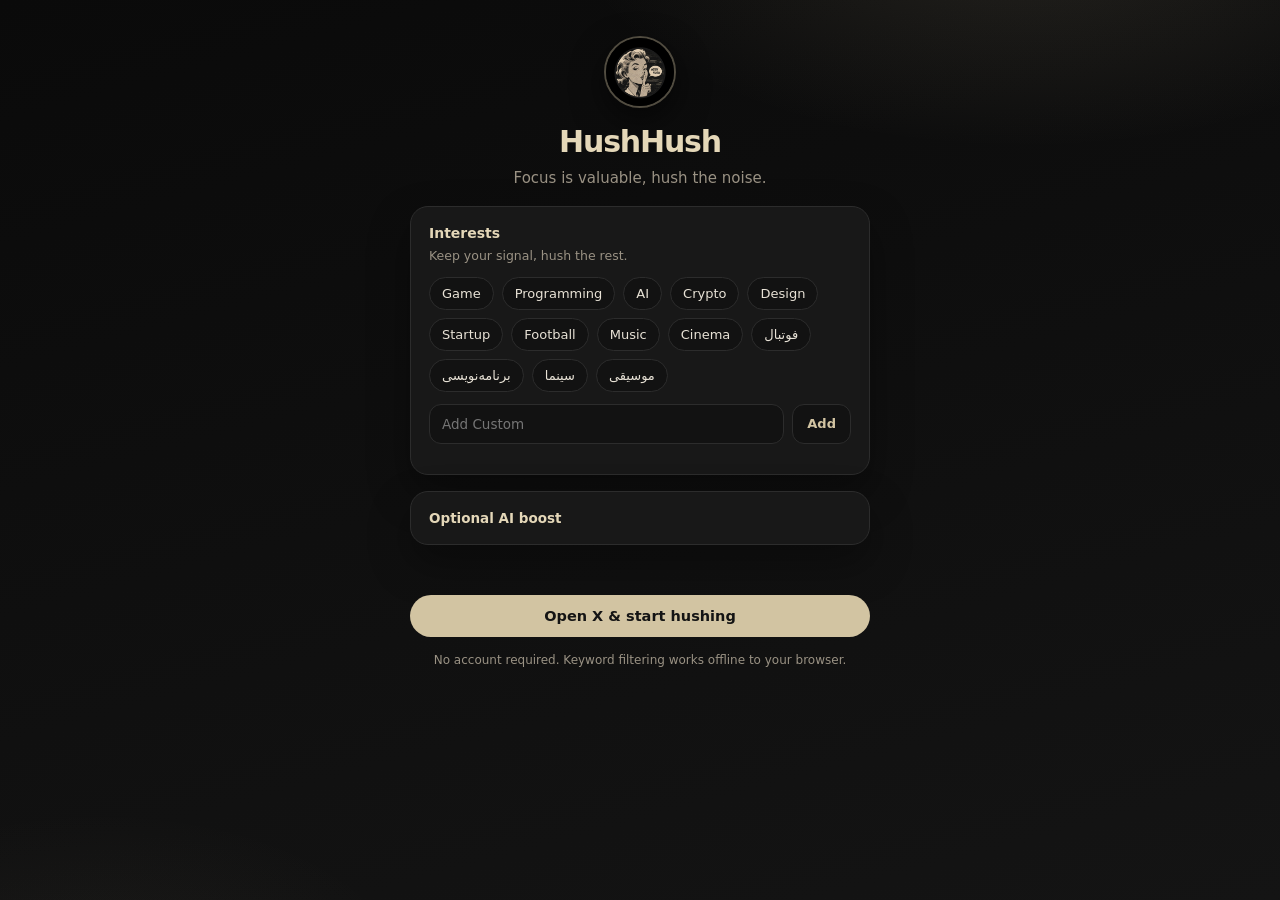
<file: options/index.html>
<!DOCTYPE html>
<html lang="en">
<head>
  <meta charset="UTF-8" />
  <meta name="viewport" content="width=device-width, initial-scale=1" />
  <title>HushHush</title>
  <link rel="stylesheet" href="options.css" />
</head>
<body>
  <main class="shell">
    <header class="brand">
      <img class="logo" src="../assets/icons/logo.png" alt="HushHush" width="72" height="72" />
      <h1>HushHush</h1>
      <p class="tagline">Focus is valuable, hush the noise.</p>
    </header>

    <section class="card">
      <h2>Interests</h2>
      <p class="hint">Keep your signal, hush the rest.</p>
      <div id="interestGrid" class="chip-grid"></div>
      <div class="custom-row">
        <input id="customInterest" type="text" placeholder="Add Custom" />
        <button id="addInterest" type="button">Add</button>
      </div>
      <div id="selectedInterests" class="selected"></div>
    </section>

    <details class="card advanced">
      <summary>Optional AI boost</summary>
      <p class="hint">
        Keyword mode works without a key. Add a provider key only if you want semantic mutes.
      </p>
      <label class="field">
        <span>Model provider</span>
        <select id="provider">
          <option value="groq">Groq</option>
          <option value="openai">OpenAI</option>
          <option value="openrouter">OpenRouter</option>
          <option value="custom">Custom endpoint</option>
        </select>
      </label>
      <div id="customFields" class="custom-fields hidden">
        <label class="field">
          <span>API URL</span>
          <input type="url" id="customUrl" placeholder="https://api.example.com/v1/chat/completions" />
        </label>
        <label class="field">
          <span>Model id</span>
          <input type="text" id="customModel" placeholder="gpt-4o-mini" />
        </label>
      </div>
      <label class="field">
        <span>API key <em>(optional)</em></span>
        <input type="password" id="apiKey" placeholder="sk-… / gsk_…" autocomplete="off" />
      </label>
      <p id="aiStatus" class="status" role="status"></p>
      <button type="button" id="testAi" class="ghost-btn">Test connection</button>
    </details>

    <p id="startStatus" class="status" role="status"></p>
    <button id="startBtn" type="button" class="primary">Open X &amp; start hushing</button>
    <p class="foot">No account required. Keyword filtering works offline to your browser.</p>
  </main>
  <script src="../shared/interests.js"></script>
  <script src="options.js"></script>
</body>
</html>
</file>
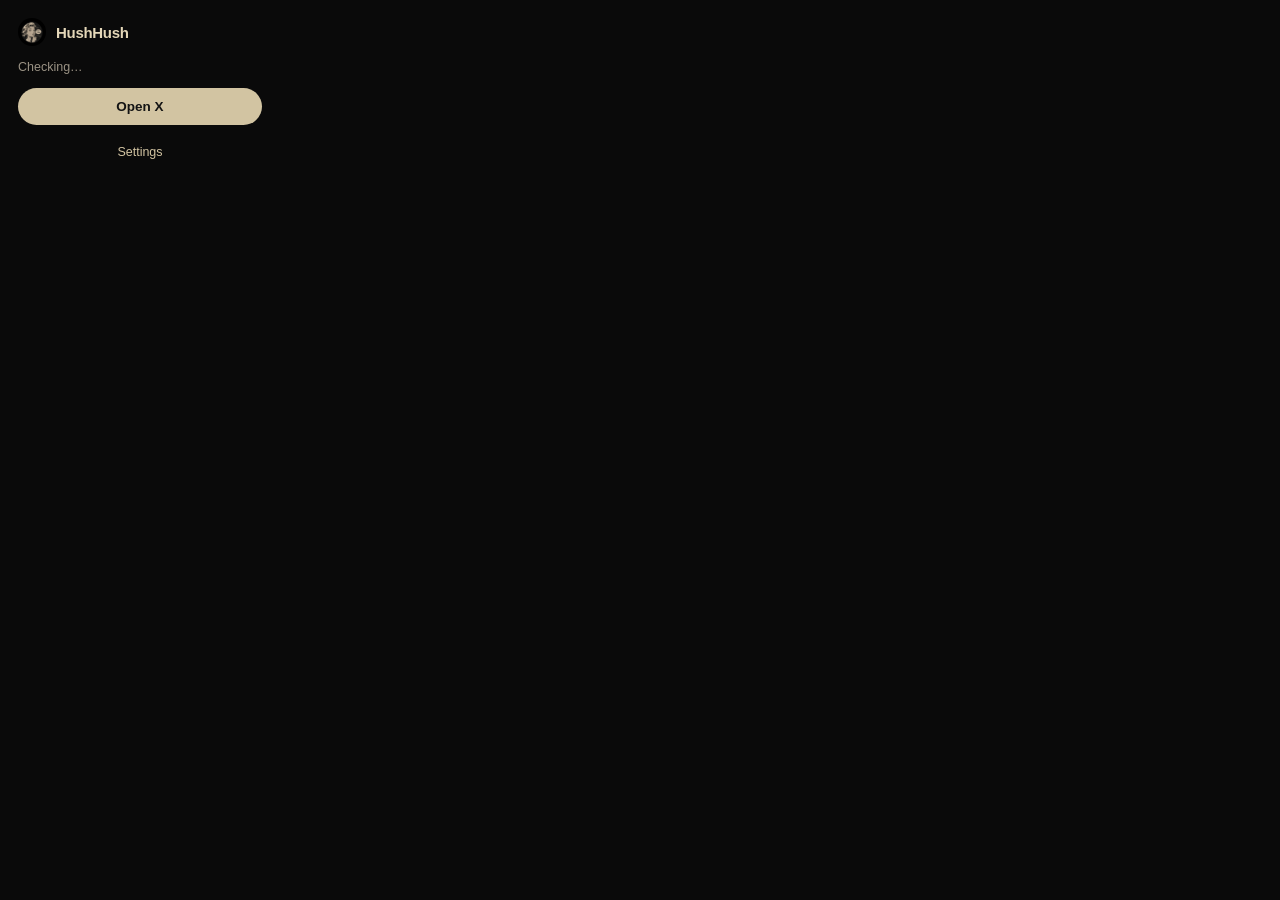
<file: popup/index.html>
<!DOCTYPE html>
<html lang="en">
<head>
  <meta charset="UTF-8" />
  <title>HushHush</title>
  <link rel="stylesheet" href="popup.css" />
</head>
<body>
  <div class="popup">
    <div class="popup-brand">
      <img src="../assets/icons/logo.png" alt="" width="28" height="28" />
      <h1>HushHush</h1>
    </div>
    <p id="popupStatus" class="popup-status">Checking…</p>
    <button id="openX" type="button" class="popup-btn">Open X</button>
    <button id="openApp" type="button" class="popup-link">Settings</button>
  </div>
  <script src="popup.js"></script>
</body>
</html>
</file>
<file: options/options.css>
* {
  margin: 0;
  padding: 0;
  box-sizing: border-box;
}

:root {
  --bg0: #0a0a0a;
  --bg1: #141414;
  --card: #1a1a1a;
  --line: #2c2c2c;
  --text: #e8e2d6;
  --muted: #9a9284;
  --accent: #d2c4a2;
  --accent-dim: rgba(210, 196, 162, 0.16);
  --accent-strong: #e4d7b8;
  --ok: #7dba8a;
  --err: #d96b6b;
  --font: "Segoe UI", ui-sans-serif, system-ui, sans-serif;
}

html,
body {
  min-height: 100%;
}

body {
  font-family: var(--font);
  color: var(--text);
  background:
    radial-gradient(820px 400px at 80% -8%, rgba(210, 196, 162, 0.12), transparent 55%),
    radial-gradient(640px 360px at 8% 110%, rgba(210, 196, 162, 0.05), transparent 50%),
    linear-gradient(165deg, var(--bg0), var(--bg1));
  display: grid;
  place-items: center;
  padding: 36px 16px;
}

.shell {
  width: min(460px, 100%);
  display: flex;
  flex-direction: column;
  gap: 16px;
}

.brand {
  text-align: center;
}

.logo {
  width: 72px;
  height: 72px;
  border-radius: 50%;
  object-fit: cover;
  margin-bottom: 12px;
  box-shadow: 0 12px 32px rgba(0, 0, 0, 0.55);
  border: 2px solid color-mix(in srgb, var(--accent) 35%, transparent);
}

.brand h1 {
  font-size: 30px;
  font-weight: 700;
  letter-spacing: -0.04em;
  margin-bottom: 8px;
  color: var(--accent-strong);
}

.tagline {
  color: var(--muted);
  font-size: 15px;
  line-height: 1.5;
}

.card {
  background: color-mix(in srgb, var(--card) 94%, #000);
  border: 1px solid var(--line);
  border-radius: 18px;
  padding: 18px;
  box-shadow: 0 18px 40px rgba(0, 0, 0, 0.35);
}

.card h2 {
  font-size: 14px;
  font-weight: 700;
  margin-bottom: 6px;
  color: var(--accent-strong);
}

.hint {
  font-size: 12.5px;
  color: var(--muted);
  line-height: 1.45;
  margin-bottom: 12px;
}

.chip-grid {
  display: flex;
  flex-wrap: wrap;
  gap: 8px;
}

.chip {
  appearance: none;
  border: 1px solid var(--line);
  background: #121212;
  color: var(--text);
  border-radius: 999px;
  padding: 8px 12px;
  font: inherit;
  font-size: 13px;
  cursor: pointer;
  transition: border-color 0.15s, background 0.15s, color 0.15s;
}

.chip:hover {
  border-color: var(--accent);
}

.chip.active {
  background: var(--accent);
  border-color: var(--accent);
  color: #141414;
}

.custom-row {
  display: flex;
  gap: 8px;
  margin-top: 12px;
}

.custom-row input,
.field input,
.field select {
  width: 100%;
  padding: 11px 12px;
  border-radius: 12px;
  border: 1px solid var(--line);
  background: #121212;
  color: var(--text);
  font: inherit;
  font-size: 13.5px;
}

.custom-row input:focus,
.field input:focus,
.field select:focus {
  outline: none;
  border-color: var(--accent);
  box-shadow: 0 0 0 3px var(--accent-dim);
}

.custom-row button {
  flex-shrink: 0;
  padding: 0 14px;
  border-radius: 12px;
  border: 1px solid var(--line);
  background: #121212;
  color: var(--accent);
  font: inherit;
  font-weight: 700;
  font-size: 13px;
  cursor: pointer;
}

.selected {
  display: flex;
  flex-wrap: wrap;
  gap: 6px;
  margin-top: 12px;
  min-height: 0;
}

.tag {
  display: inline-flex;
  align-items: center;
  gap: 6px;
  padding: 5px 10px;
  border-radius: 999px;
  background: var(--accent-dim);
  color: var(--accent);
  font-size: 12.5px;
}

.tag button {
  all: unset;
  cursor: pointer;
  opacity: 0.75;
}

.tag button:hover {
  opacity: 1;
  color: var(--err);
}

.advanced summary {
  cursor: pointer;
  font-weight: 700;
  font-size: 13.5px;
  list-style: none;
  color: var(--accent-strong);
}

.advanced summary::-webkit-details-marker {
  display: none;
}

.advanced[open] summary {
  margin-bottom: 10px;
}

.field {
  display: flex;
  flex-direction: column;
  gap: 6px;
  margin-top: 10px;
}

.field span {
  font-size: 12px;
  color: var(--muted);
  font-weight: 600;
}

.field em {
  font-style: normal;
  opacity: 0.7;
  font-weight: 500;
}

.custom-fields {
  display: flex;
  flex-direction: column;
}

.status {
  min-height: 18px;
  font-size: 12.5px;
  color: var(--muted);
}

.status.ok {
  color: var(--ok);
}

.status.err {
  color: var(--err);
}

.primary,
.ghost-btn {
  width: 100%;
  padding: 13px 16px;
  border-radius: 999px;
  font: inherit;
  font-size: 14.5px;
  font-weight: 700;
  cursor: pointer;
  transition: background 0.15s, transform 0.1s;
}

.primary {
  border: none;
  background: var(--accent);
  color: #141414;
}

.primary:hover {
  background: var(--accent-strong);
}

.primary:active {
  transform: scale(0.985);
}

.ghost-btn {
  margin-top: 10px;
  border: 1px solid var(--line);
  background: transparent;
  color: var(--text);
}

.ghost-btn:hover {
  border-color: var(--accent);
  color: var(--accent);
}

.foot {
  text-align: center;
  color: var(--muted);
  font-size: 12px;
}

.hidden {
  display: none !important;
}
</file>
<file: popup/popup.css>
* {
  margin: 0;
  padding: 0;
  box-sizing: border-box;
}

body {
  width: 280px;
  padding: 18px;
  font-family: "Segoe UI", Tahoma, sans-serif;
  background: #0a0a0a;
  color: #e8e2d6;
}

.popup {
  display: flex;
  flex-direction: column;
  gap: 12px;
}

.popup-brand {
  display: flex;
  align-items: center;
  gap: 10px;
}

.popup-brand img {
  width: 28px;
  height: 28px;
  border-radius: 50%;
  object-fit: cover;
}

h1 {
  font-size: 15px;
  font-weight: 700;
  letter-spacing: -0.02em;
  color: #e4d7b8;
}

.popup-status {
  font-size: 12.5px;
  color: #9a9284;
  line-height: 1.45;
}

.popup-status.ok {
  color: #7dba8a;
}

.popup-btn {
  width: 100%;
  padding: 11px;
  border: none;
  border-radius: 999px;
  background: #d2c4a2;
  color: #141414;
  font: inherit;
  font-size: 13.5px;
  font-weight: 700;
  cursor: pointer;
}

.popup-btn:hover {
  background: #e4d7b8;
}

.popup-link {
  width: 100%;
  padding: 8px;
  border: none;
  background: transparent;
  color: #d2c4a2;
  font: inherit;
  font-size: 12.5px;
  cursor: pointer;
}

.popup-link:hover {
  text-decoration: underline;
}
</file>
